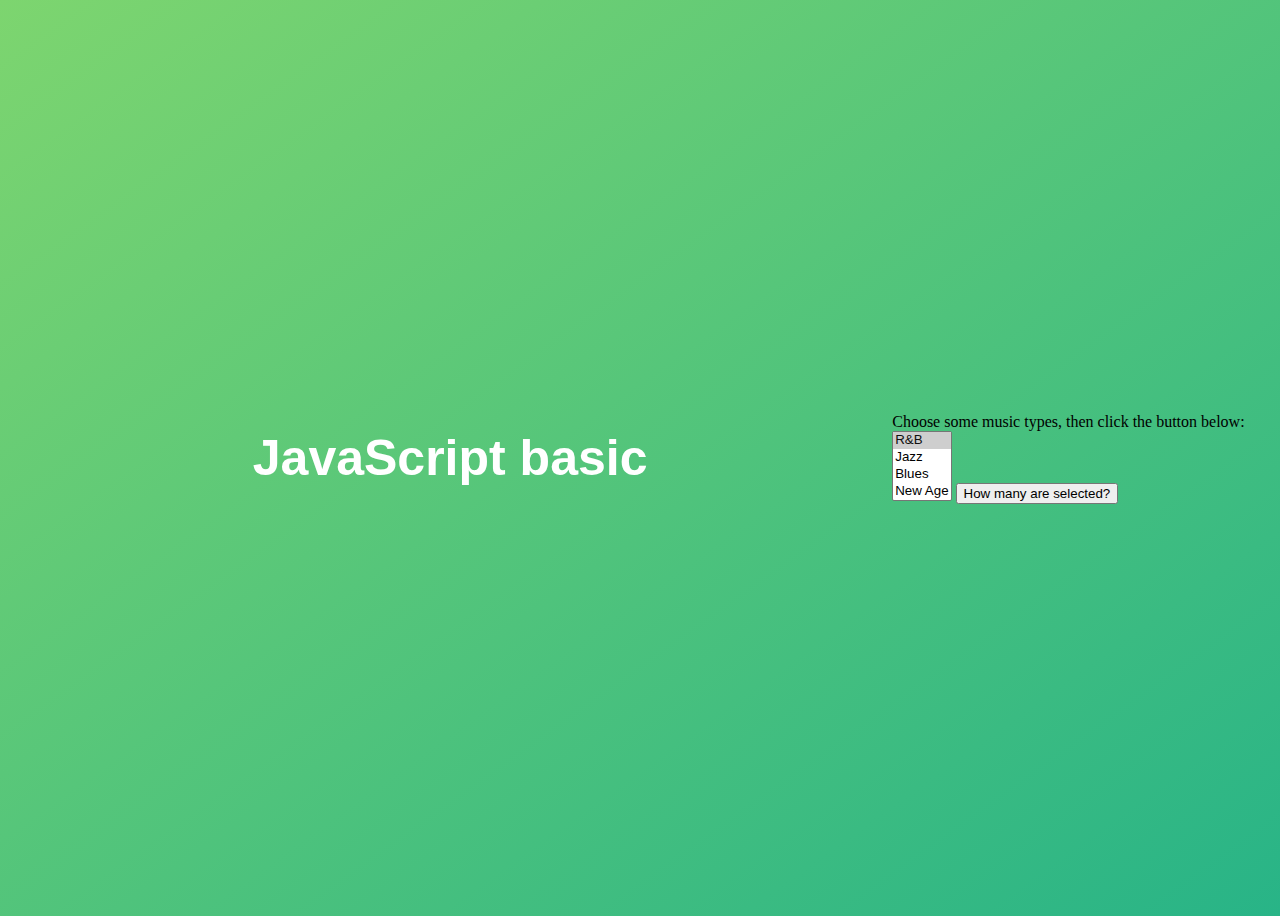
<file: index.html>
<!DOCTYPE html>
<html lang="en">
  <head>
    <meta charset="UTF-8" />
    <meta name="viewport" content="width=device-width, initial-scale=1.0" />
    <title>Javascript basic</title>
    <style>
      body {
        height: 100vh;
        display: flex;
        align-items: center;
        background: linear-gradient(to top left, #28b487, #7dd56f);
      }
      h1 {
        font-family: sans-serif;
        font-size: 50px;
        line-height: 1.3;
        width: 100%;
        padding: 30px;
        text-align: center;
        color: white;
      }
    </style>
  </head>
  <body>
    <h1>JavaScript basic</h1>

    <form name="selectForm">
      <label for="musicTypes"
        >Choose some music types, then click the button below:</label
      >
      <select id="musicTypes" name="musicTypes" multiple>
        <option selected>R&B</option>
        <option>Jazz</option>
        <option>Blues</option>
        <option>New Age</option>
        <option>Classical</option>
        <option>Opera</option>
      </select>
      <button id="btn" type="button">How many are selected?</button>
    </form>

    <script src="script.js"></script>
  </body>
</html>
</file>
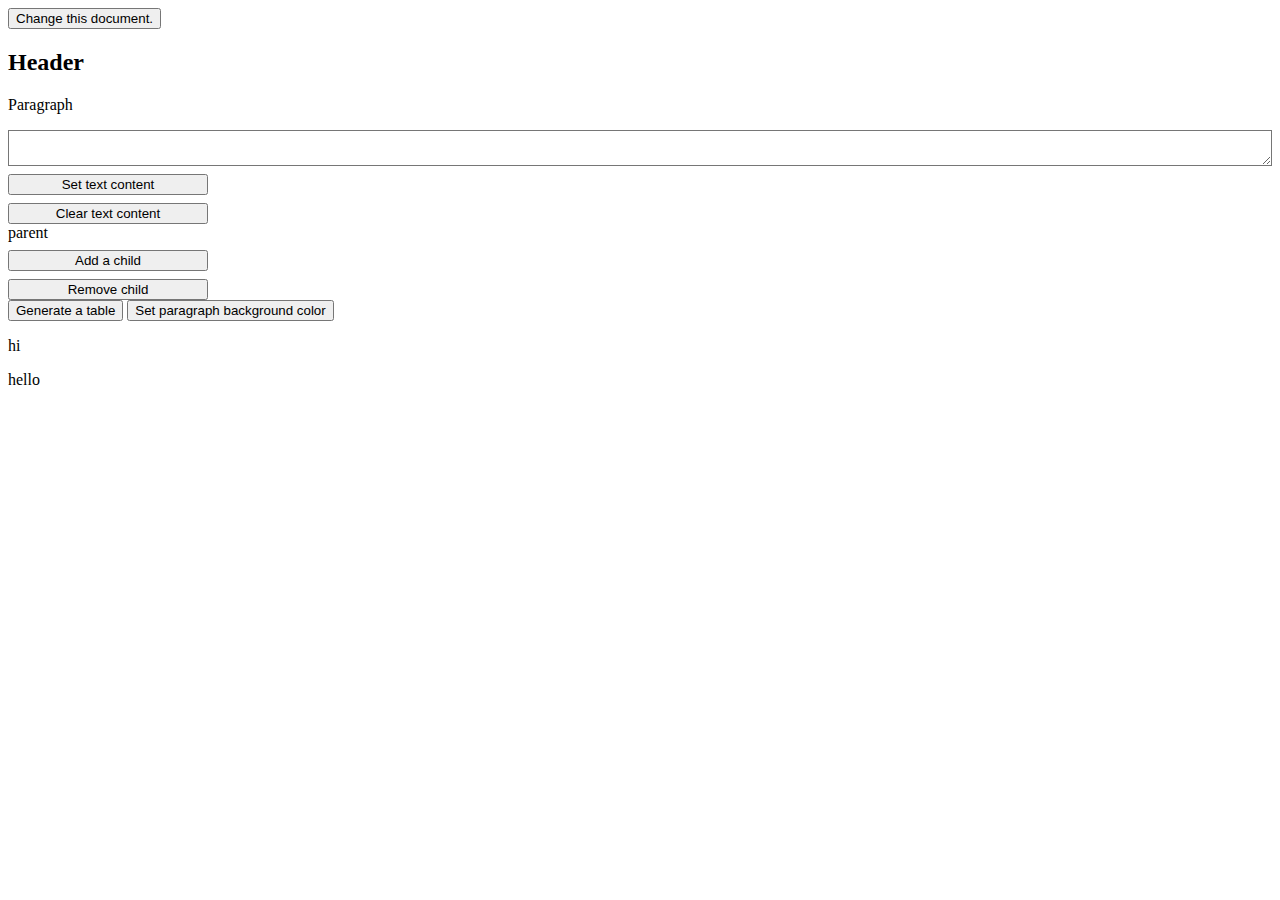
<file: DOM/index.html>
<!DOCTYPE html>
<html lang="en">
<head>
  <meta charset="UTF-8">
  <meta name="viewport" content="width=device-width, initial-scale=1.0">
  <title>DOM</title>
  <link rel="stylesheet" href="style.css">
</head>
<body>
  <input type="button" value="Change this document." onclick="change()" />
  <h2>Header</h2>
  <p>Paragraph</p>
  
  <div class="container">
    <textarea class="story"></textarea>
    <button id="set-text" type="button">Set text content</button>
    <button id="clear-text" type="button">Clear text content</button>
  </div>
  <div class="container">
    <div class="parent">parent</div>
    <button id="add-child" type="button">Add a child</button>
    <button id="remove-child" type="button">Remove child</button>
  </div>

  <input type="button" value="Generate a table" onclick="generateTable()" />

  <input
  type="button"
  value="Set paragraph background color"
  onclick="setBackground()" />
<p>hi</p>
<p>hello</p>
  <script src="script.js"></script>
</body>
</html>
</file>
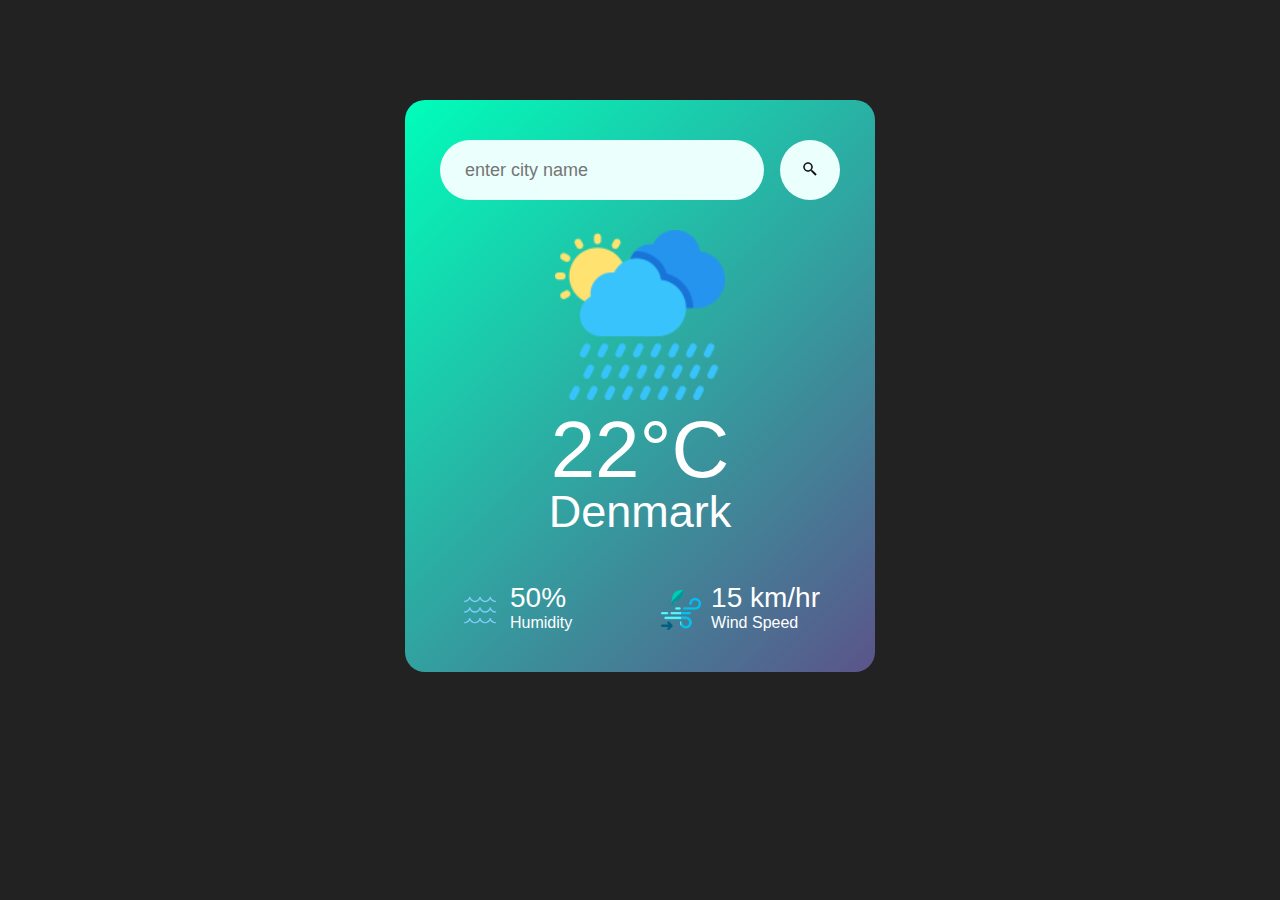
<file: weather_app/index.html>
<!DOCTYPE html>
<html lang="en">
<head>
  <meta charset="UTF-8">
  <meta name="viewport" content="width=device-width, initial-scale=1.0">
  <title>WEATHER APP</title>
  <link rel="stylesheet" href="style.css">
</head>
<body>
  <div class="card">
    <div class="search">
      <input type="text" placeholder="enter city name" spellcheck="false">
      <button><img src="Images/search.png" alt="image"></button>
    </div>
    <div class="weather">
      <img src="Images/rainy-day.png" alt="" class="weather-icon">
      <h1 class="temp">22°C</h1>
      <h2 class="city">Denmark</h2>
      <div class="details">
        <div class="col">
          <img src="Images/humidity.png" alt="">
          <div>
            <p class="humidity">50%</p>
            <p>Humidity</p>
          </div>
        </div>
        <div class="col">
          <img src="Images/wind_speed.png" alt="">
          <div>
            <p class="Wind">15 km/hr</p>
            <p> Wind Speed</p>
          </div>
        </div>
      </div>
    </div>
  </div>
  <script>
    const apiKey="d9cb7608b836350bbb0f45f8e6b094f7";
    const apiUrl = "https://api.openweathermap.org/data/2.5/weather?units=metric&q=denmark";


/*
async function checkWeather(): Declares an asynchronous function named checkWeather.
 Asynchronous functions can pause execution until a promise is resolved using await.

*/
    async function checkWeather() {
      const response = await fetch(apiUrl+`&appid=${apiKey}`);
      //variable data stores the response
      var data = await response.json();

      console.log(data);
      
    }
    //call the function so it can display on the console
    checkWeather();
  </script>
</body>
</html>
</file>
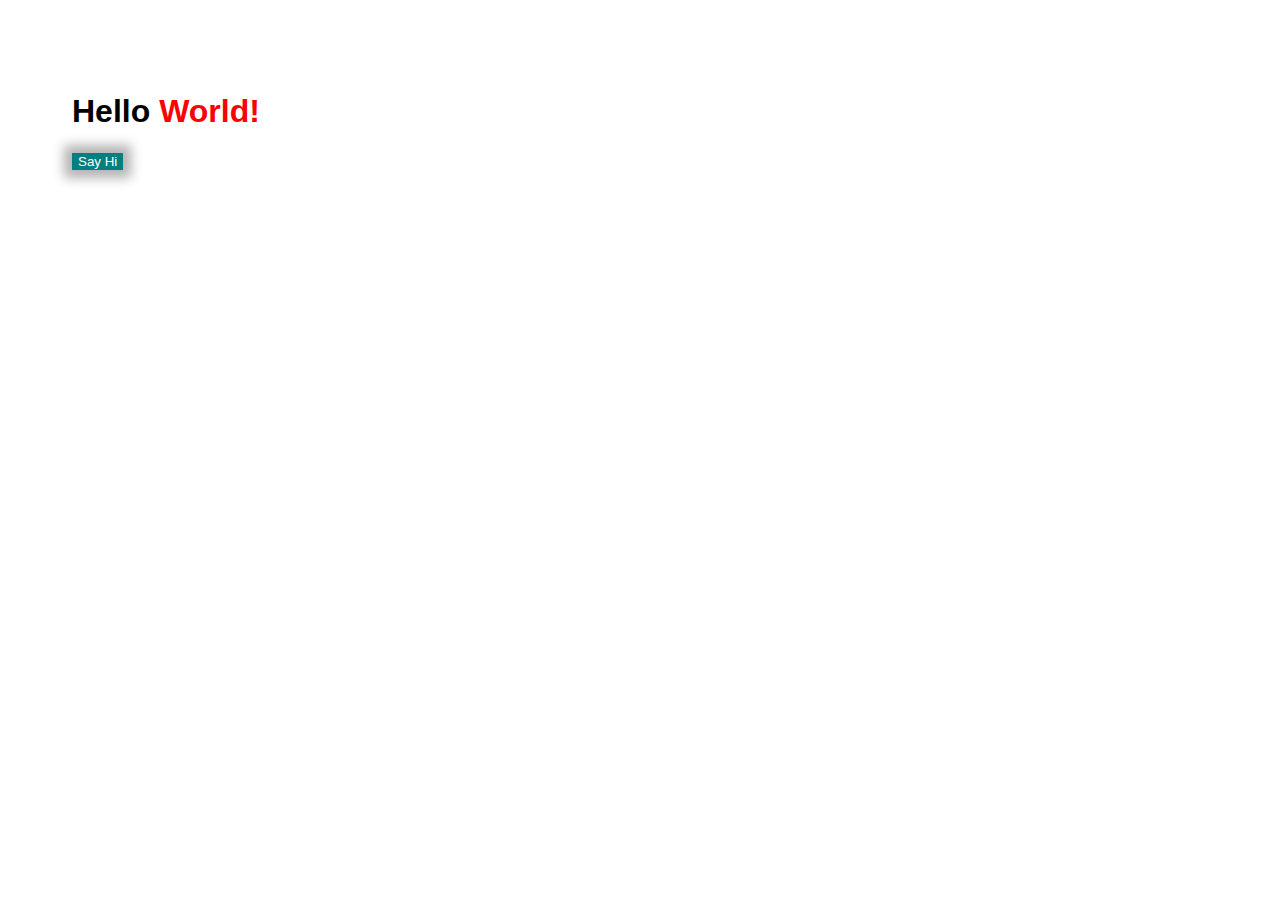
<file: simple_projects/Hello_world_01/index.html>
<!DOCTYPE html>
<html lang="en">
<head>
  <meta charset="UTF-8">
  <meta name="viewport" content="width=device-width, initial-scale=1.0">
  <title>01 - Welcome</title>
  <link rel="stylesheet" href="style.css">
  <script src="script.js" defer></script>
</head>
<body>
  <h1>Hello <span>World!</span></h1>

  <button>Say Hi</button>
</body>
</html>
</file>
<file: DOM/style.css>
.container {
  display: flex;
  gap: 0.5rem;
  flex-direction: column;
}
.story{
  background-color:#ffff;
}

button {
  
  width: 200px;
}
</file>
<file: weather_app/style.css>
*{
  padding: 0;
  margin: 0;
  font-family: 'Poppins', sans-serif;
  box-sizing: border-box;
}
body{
  background-color: #222;
}
.card{
  width:90% ;
  max-width:470px ;
  background:linear-gradient(135deg, #00feba,#5b548a);
  color: #fff;
  margin: 100px auto 0 ;
  border-radius: 20px;
  padding: 40px 35px;
  text-align: center;
}
.search{
  width: 100%;
  display: flex;
  align-items: center;
  justify-content: space-between;
}
.search input{
  border: 0;
  outline: 0;
  background: #ebfffc;
  color: #555;
  padding: 10px 25px;
  height: 60px;
  border-radius: 30px;
  flex: 1;
  margin-right: 16px;
  font-size: 18px;

}
.search button{
  border: 0;
  outline: 0;
  background: #ebfffc;
  border-radius: 50%;
  width: 60px;
  height: 60px;
  cursor: pointer;
}
.search button img{
  width:16px ;
}
.weather-icon{
width: 170px;
margin-top: 30px;
}
.weather h1{
  font-size: 80px;
  font-weight: 500;
}
.weather h2{
  font-size:45px;
  font-weight: 400;
  margin-top: -10px;
}
.details{
  display: flex;
  align-items: center;
  justify-content: space-between;
  padding: 0 20px;
  margin-top: 50px;

}
.col{
  display: flex;
  align-items: center;
  text-align: left;
}
.col img{
  width: 40px;
  margin-right: 10px;
}
.humidity, .Wind{
  font-size: 28px;
  margin-top: -6px;

}
</file>
<file: simple_projects/Hello_world_01/style.css>
body{
  padding: 4rem;
  font-family: 'Trebuchet MS', 'Lucida Sans Unicode', 'Lucida Grande', 'Lucida Sans', Arial, sans-serif;


}
h1 > span{
  color: red;
}
button{
  background-color: teal;
  color: white;
  padding: .5rem 1 rem;
  border: 0;
  cursor: pointer;
  box-shadow: 0 0 12px 8px rgba(0 ,0 ,0 , 0.3);
}
button:hover{
  background-color: darkslategrays;
}
</file>
